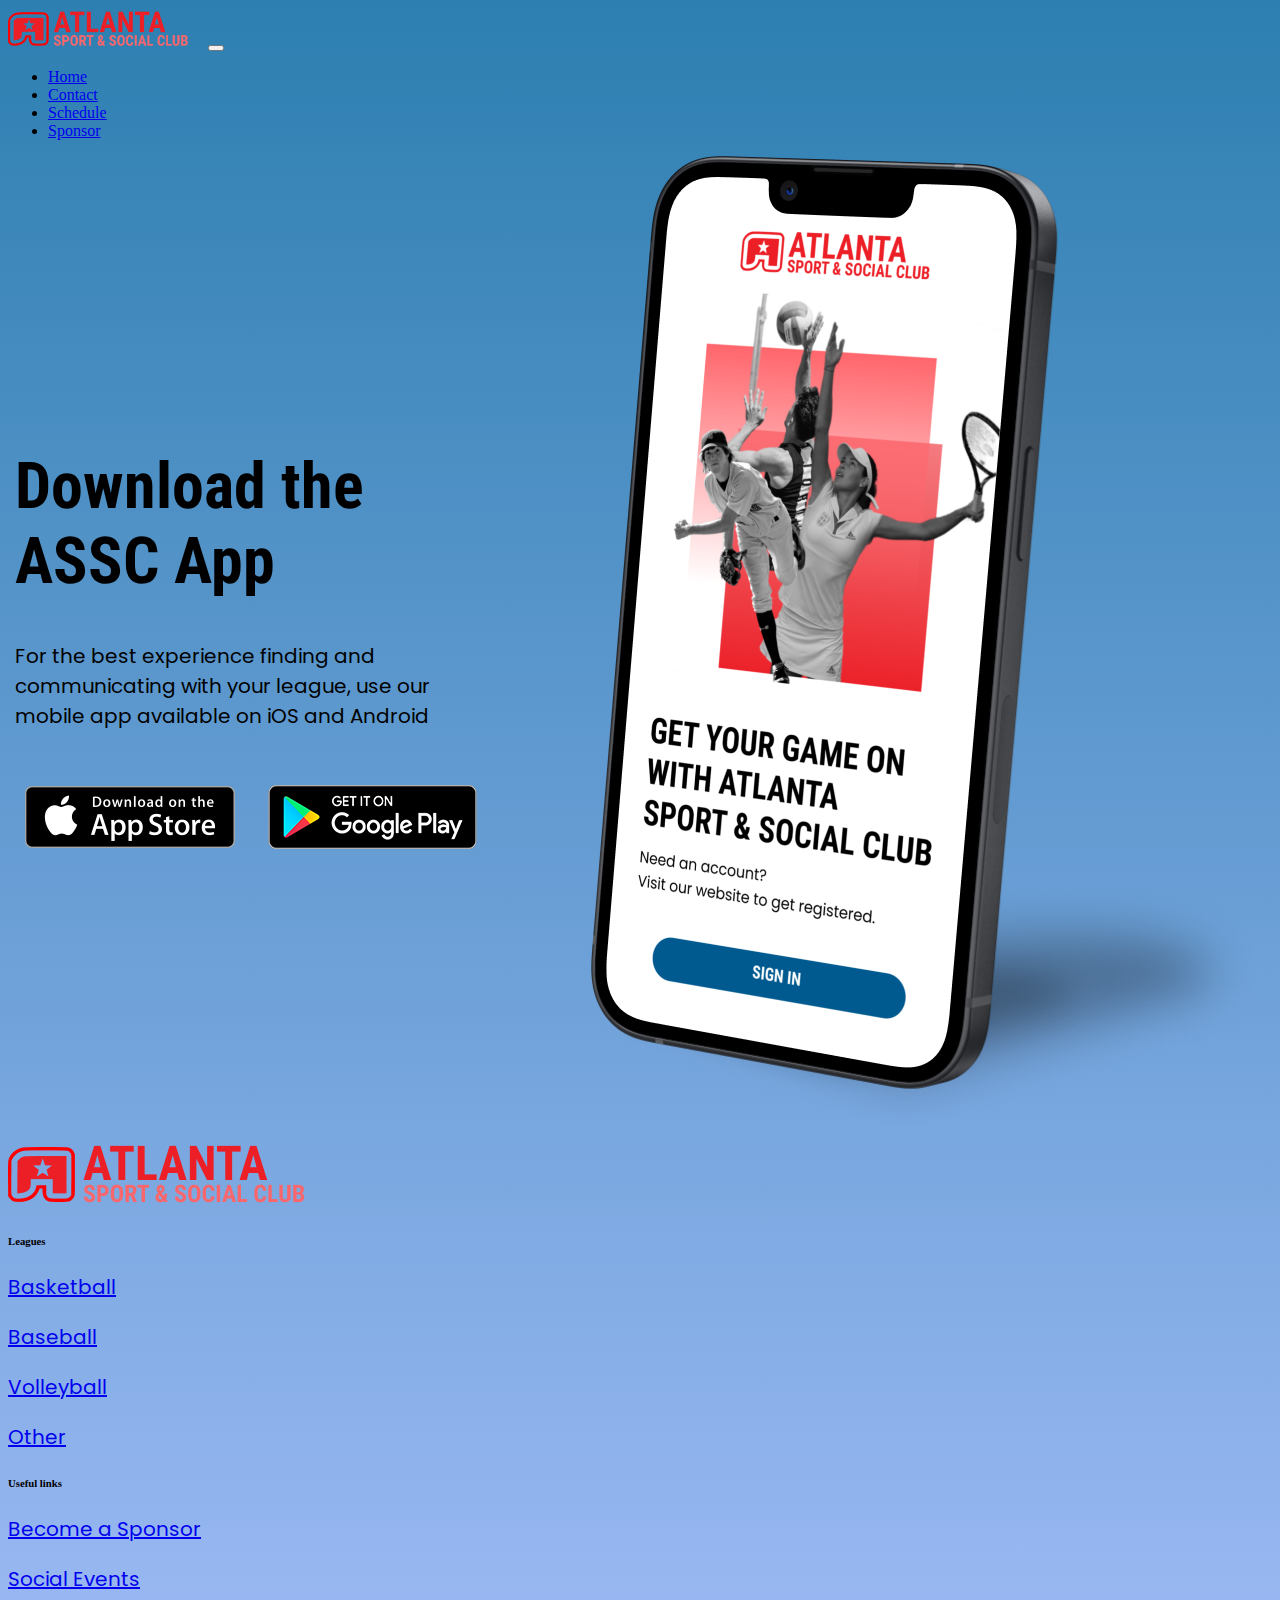
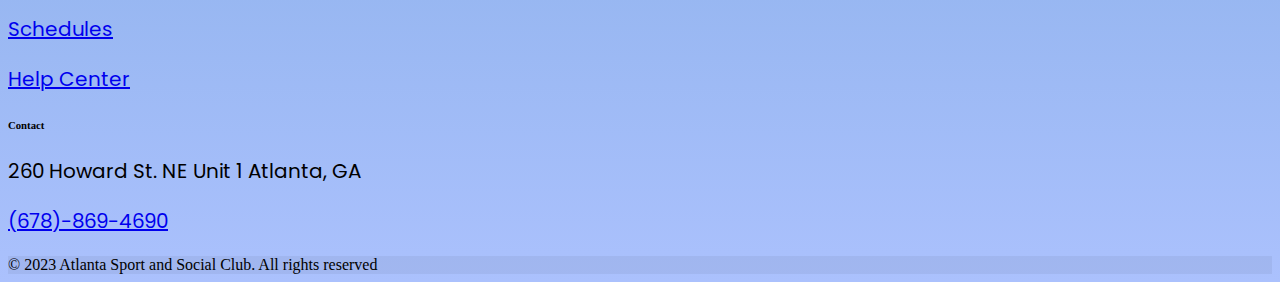
<file: index.html>
<!DOCTYPE html>
<html lang="en">
<head>
    <meta charset="UTF-8">
    <meta http-equiv="X-UA-Compatible" content="IE=edge">
    <meta name="viewport" content="width=device-width, initial-scale=1.0">
    <title>Document</title>
    <link rel="stylesheet" type="text/css" href="assets/css/style.css">
    <link href="https://cdn.jsdelivr.net/npm/bootstrap@5.2.3/dist/css/bootstrap.min.css" rel="stylesheet" integrity="sha384-rbsA2VBKQhggwzxH7pPCaAqO46MgnOM80zW1RWuH61DGLwZJEdK2Kadq2F9CUG65" crossorigin="anonymous">
    <link rel="preconnect" href="https://fonts.googleapis.com">
<link rel="preconnect" href="https://fonts.gstatic.com" crossorigin>
<link href="https://fonts.googleapis.com/css2?family=Open+Sans:wght@300&family=Roboto+Condensed:wght@700&display=swap" rel="stylesheet">
<link href="https://fonts.googleapis.com/css2?family=Open+Sans:wght@300&family=Poppins&family=Roboto+Condensed:wght@700&display=swap" rel="stylesheet">
  </head>
<body class="appLanding">
    <nav class="navbar navbar-expand-lg navbar-dark bg-dark">
        <a class="navbar-brand" href="#"><img src="assets/images/ASSC Logo.png" alt="logo" height="40px" width="auto"></a>
        <button class="navbar-toggler" type="button" data-toggle="collapse" data-target="#navbarSupportedContent" aria-controls="navbarSupportedContent" aria-expanded="false" aria-label="Toggle navigation">
          <span class="navbar-toggler-icon"></span>
        </button>
      
        <div class="collapse navbar-collapse justify-content-between" id="navbarSupportedContent">
          <ul class="navbar-nav mr-auto">
            <li class="nav-item active px-5">
              <a class="nav-link" href="#">Home <span class="sr-only"></span></a>
            </li>
            <li class="nav-item px-5">
              <a class="nav-link" href="#">Contact</a>
            </li>
            <li class="nav-item px-5">
              <a class="nav-link" href="#">Schedule</a>
            </li>
            <li class="nav-item px-5">
              <a class="nav-link" href="#">Sponsor</a>
            </li>
          </ul>
        </div>
      </nav>
    <div class="mainContainer">
        <div class="downloadCTA">
            <h1>Download the ASSC App</h1>
            <p>For the best experience finding and communicating with your league, use our mobile app available on iOS and Android</p>
            <img src="assets/images/AppStoreButtons.png" alt="App Store Buttons">
        </div>
        <div id="appScreen"><img src="assets/images/AppHomeScreen2.png" alt="app home screenshot"></div>
    </div>
    <footer class="text-center text-lg-start bg-dark text-muted">
        <section class="d-flex justify-content-center justify-content-lg-between p-4 border-bottom">
          <div>
            <a href="" class="me-4 text-reset">
              <i class="fab fa-facebook-f"></i>
            </a>
            <a href="" class="me-4 text-reset">
              <i class="fab fa-twitter"></i>
            </a>
            <a href="" class="me-4 text-reset">
              <i class="fab fa-google"></i>
            </a>
            <a href="" class="me-4 text-reset">
              <i class="fab fa-instagram"></i>
            </a>
            <a href="" class="me-4 text-reset">
              <i class="fab fa-linkedin"></i>
            </a>
            <a href="" class="me-4 text-reset">
              <i class="fab fa-github"></i>
            </a>
          </div>
        </section>
        <section class="">
          <div class="container text-center text-md-start mt-5">
            <div class="row mt-3">
              <div class="col-md-3 col-lg-4 col-xl-3 mx-auto mb-4">
                <img src="assets/images/ASSC Logo.png" alt="logo">
              </div>
              <div class="col-md-2 col-lg-2 col-xl-2 mx-auto mb-4">
                <h6 class="text-uppercase fw-bold mb-4">
                  Leagues
                </h6>
                <p>
                  <a href="#!" class="text-reset">Basketball</a>
                </p>
                <p>
                  <a href="#!" class="text-reset">Baseball</a>
                </p>
                <p>
                  <a href="#!" class="text-reset">Volleyball</a>
                </p>
                <p>
                  <a href="#!" class="text-reset">Other</a>
                </p>
              </div>
              <div class="col-md-3 col-lg-2 col-xl-2 mx-auto mb-4">
                <h6 class="text-uppercase fw-bold mb-4">
                  Useful links
                </h6>
                <p>
                  <a href="#!" class="text-reset">Become a Sponsor</a>
                </p>
                <p>
                  <a href="#!" class="text-reset">Social Events</a>
                </p>
                <p>
                  <a href="#!" class="text-reset">Schedules</a>
                </p>
                <p>
                  <a href="#!" class="text-reset">Help Center</a>
                </p>
              </div>
              <div class="col-md-4 col-lg-3 col-xl-3 mx-auto mb-md-0 mb-4">
                <h6 class="text-uppercase fw-bold mb-4">Contact</h6>
                <p><i class="fas fa-home me-3"></i>260 Howard St. NE
                    Unit 1
                    Atlanta, GA</p>
                <a href="#"><p><i class="fas fa-phone me-3"></i> (678)-869-4690</p></a>
              </div>
            </div>
          </div>
        </section>
        <div class="text-center p-4" style="background-color: rgba(0, 0, 0, 0.05);">
            © 2023 Atlanta Sport and Social Club. All rights reserved
        </div>
      </footer>
    <script src="https://cdn.jsdelivr.net/npm/bootstrap@5.2.3/dist/js/bootstrap.bundle.min.js" integrity="sha384-kenU1KFdBIe4zVF0s0G1M5b4hcpxyD9F7jL+jjXkk+Q2h455rYXK/7HAuoJl+0I4" crossorigin="anonymous"></script>
</body>
</html>
</file>
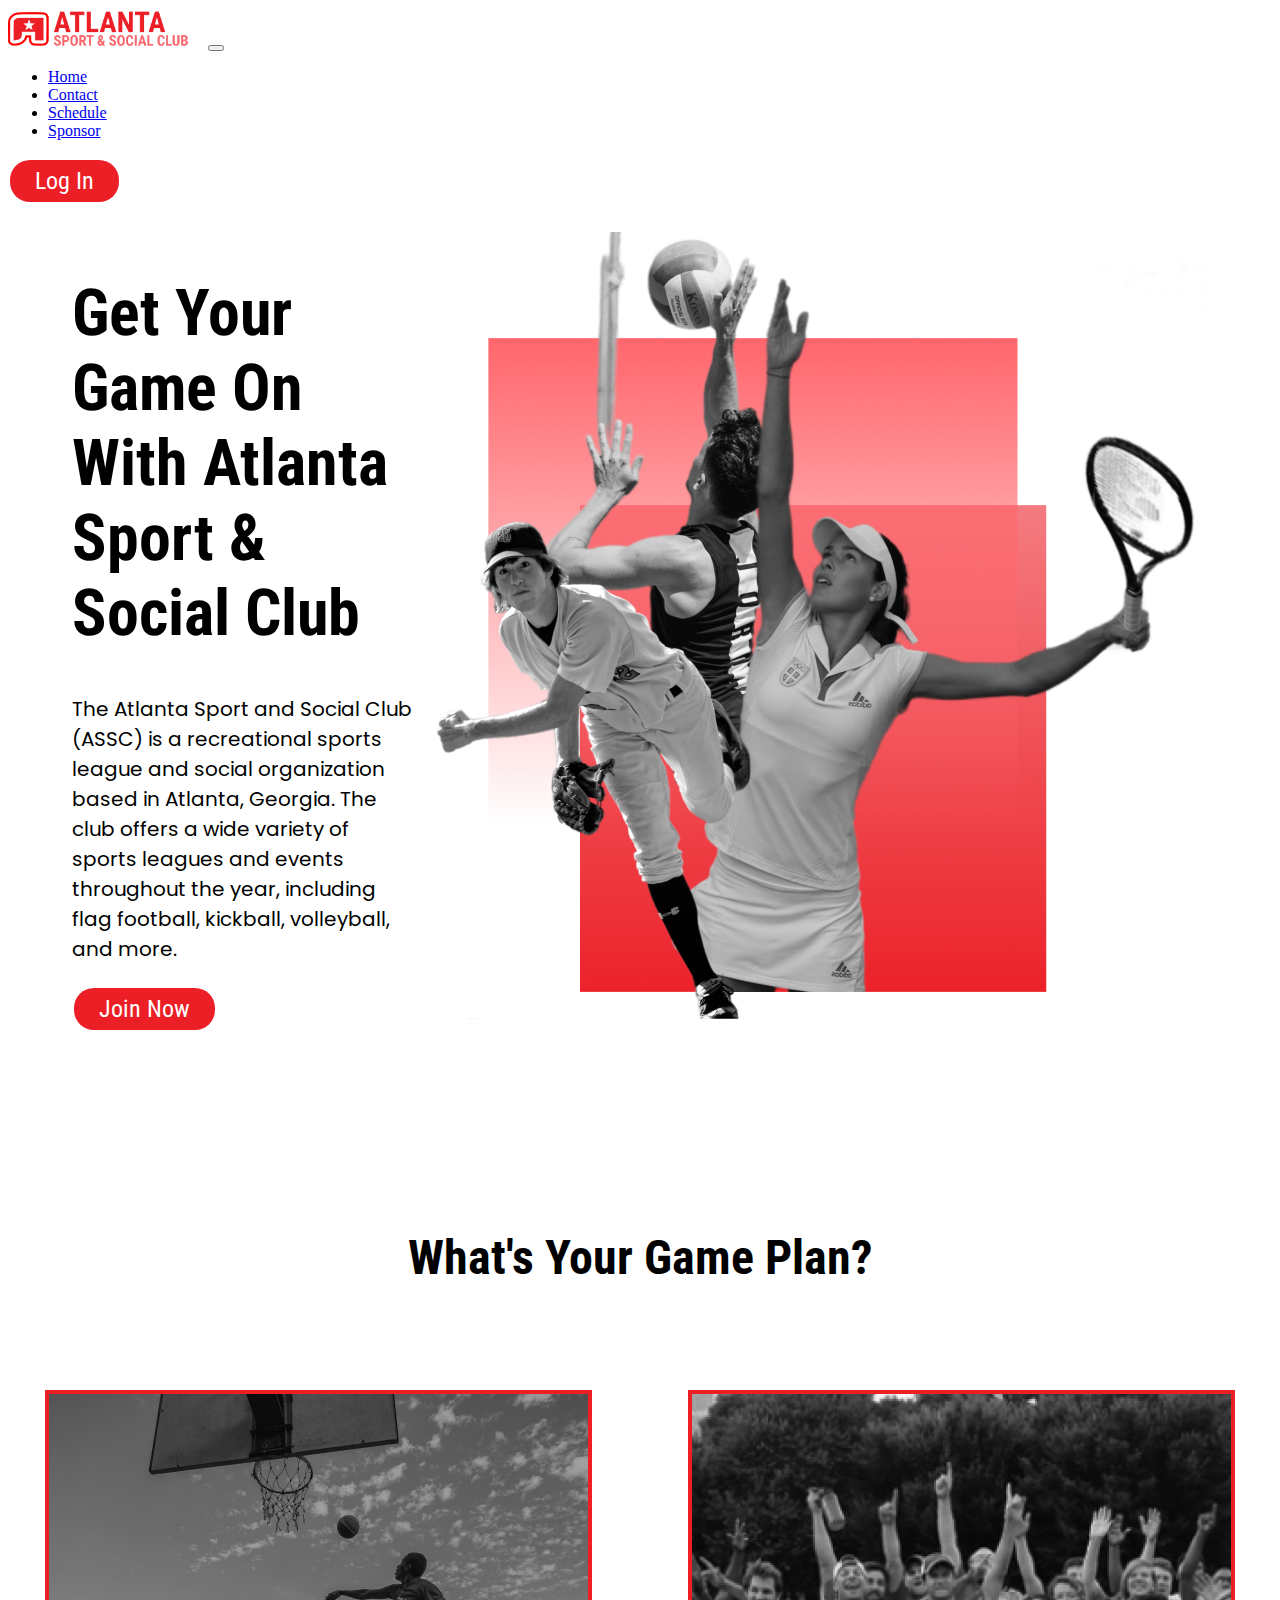
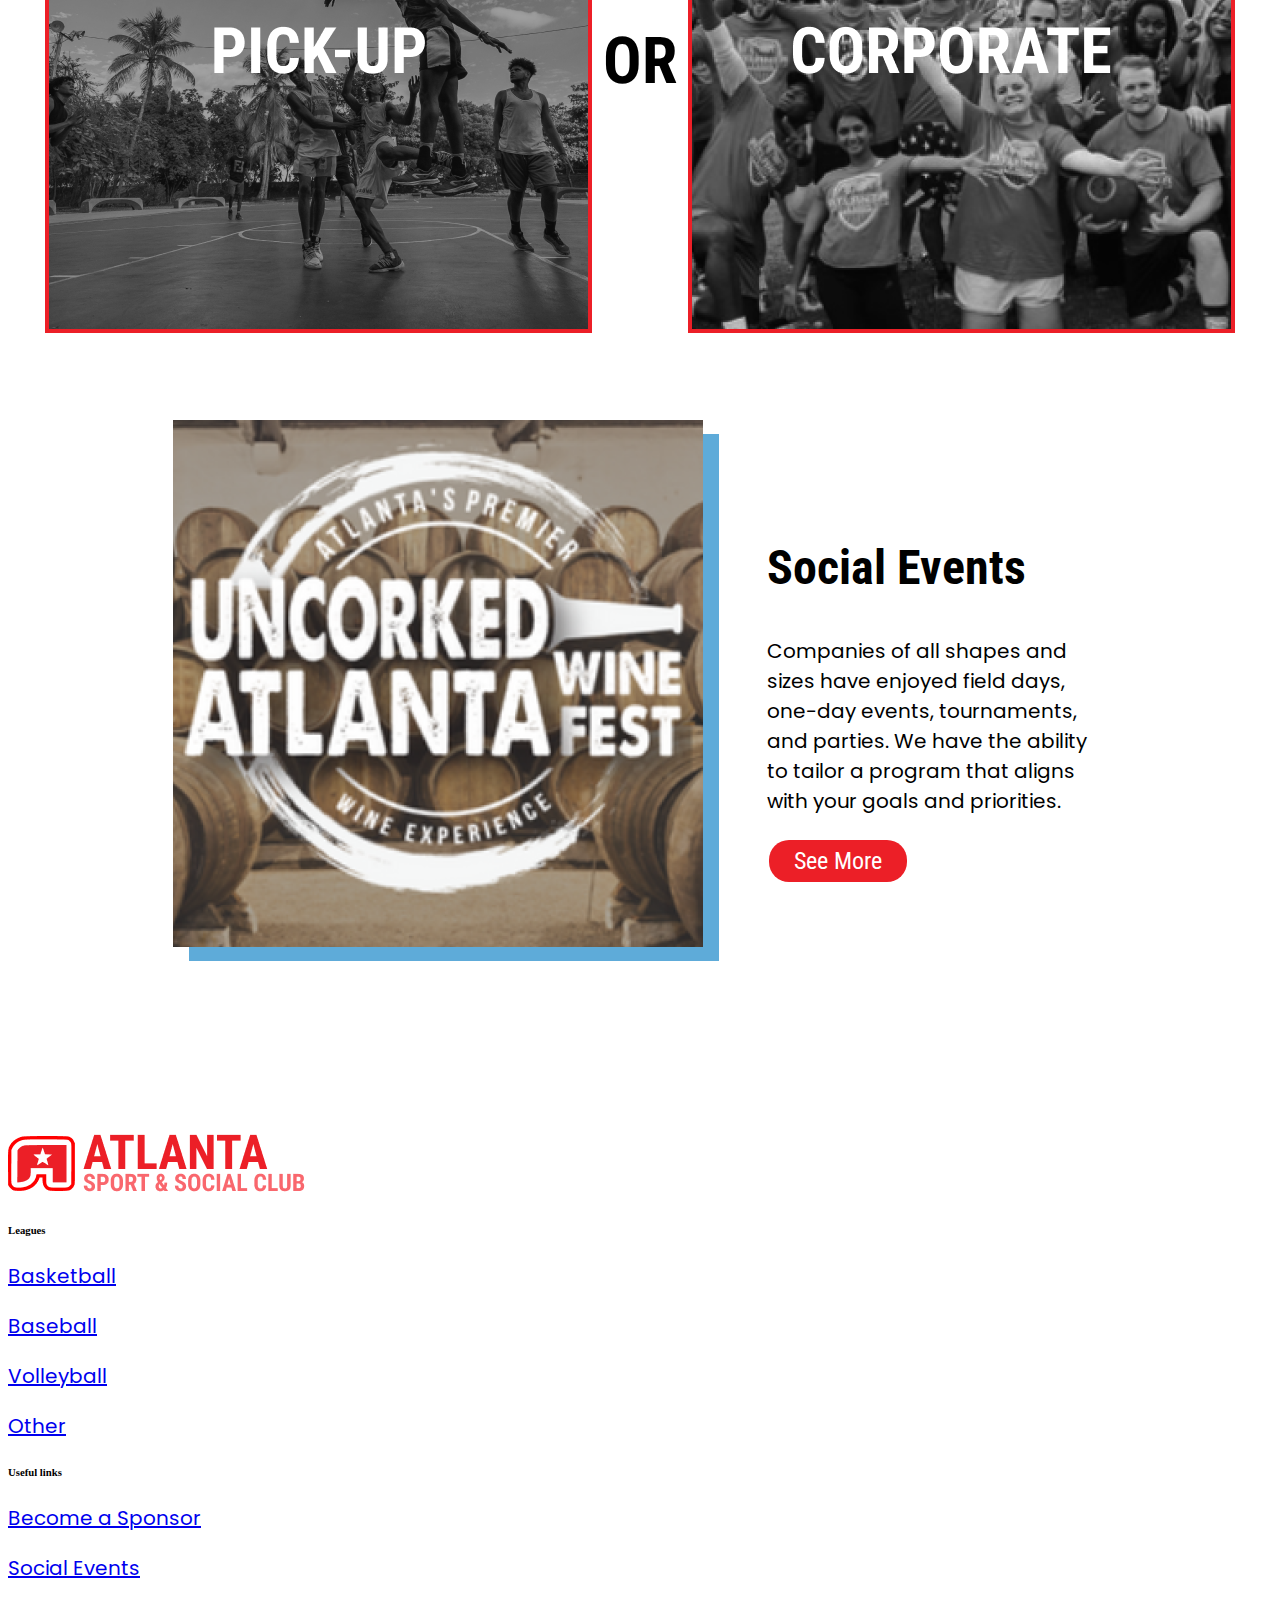
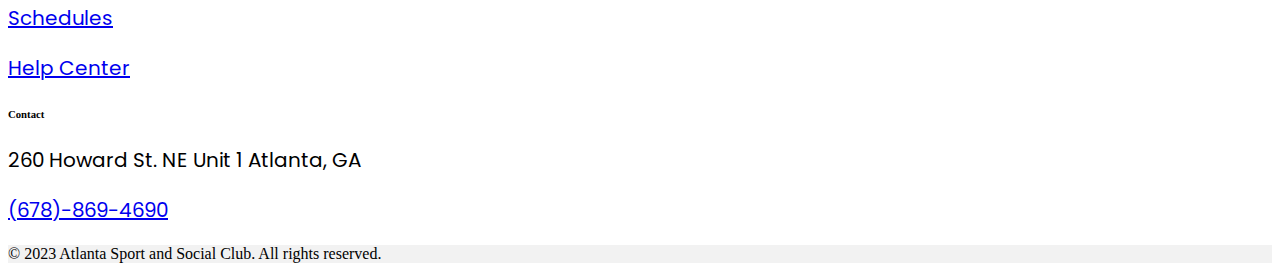
<file: homepage.html>
<!DOCTYPE html>
<html lang="en">
<head>
    <meta charset="UTF-8">
    <meta http-equiv="X-UA-Compatible" content="IE=edge">
    <meta name="viewport" content="width=device-width, initial-scale=1.0">
    <title>Document</title>
    <link rel="stylesheet" type="text/css" href="assets/css/style.css">
    <link href="https://cdn.jsdelivr.net/npm/bootstrap@5.2.3/dist/css/bootstrap.min.css" rel="stylesheet" integrity="sha384-rbsA2VBKQhggwzxH7pPCaAqO46MgnOM80zW1RWuH61DGLwZJEdK2Kadq2F9CUG65" crossorigin="anonymous">
    <link rel="preconnect" href="https://fonts.googleapis.com">
<link rel="preconnect" href="https://fonts.gstatic.com" crossorigin>
<link href="https://fonts.googleapis.com/css2?family=Open+Sans:wght@300&family=Roboto+Condensed:wght@700&display=swap" rel="stylesheet">
<link rel="preconnect" href="https://fonts.googleapis.com">
<link rel="preconnect" href="https://fonts.gstatic.com" crossorigin>
<link href="https://fonts.googleapis.com/css2?family=Open+Sans:wght@300&family=Poppins&family=Roboto+Condensed:wght@700&display=swap" rel="stylesheet">
</head>
<body>
    <nav class="navbar navbar-expand-lg navbar-dark bg-dark">
        <a class="navbar-brand" href="#"><img src="assets/images/ASSC Logo.png" alt="logo" height="40px" width="auto"></a>
        <button class="navbar-toggler" type="button" data-toggle="collapse" data-target="#navbarSupportedContent" aria-controls="navbarSupportedContent" aria-expanded="false" aria-label="Toggle navigation">
          <span class="navbar-toggler-icon"></span>
        </button>
      
        <div class="collapse navbar-collapse justify-content-between" id="navbarSupportedContent">
          <ul class="navbar-nav mr-auto">
            <li class="nav-item active px-5">
              <a class="nav-link" href="#">Home <span class="sr-only"></span></a>
            </li>
            <li class="nav-item px-5">
              <a class="nav-link" href="#">Contact</a>
            </li>
            <li class="nav-item px-5">
              <a class="nav-link" href="#">Schedule</a>
            </li>
            <li class="nav-item px-5">
              <a class="nav-link" href="#">Sponsor</a>
            </li>
          </ul>
          <button class="logIn redPillbutton">Log In</button>
        </div>
      </nav>
      <div class="heroSection">
        <div class="introduction">
            <h1>Get Your Game On With Atlanta Sport & Social Club</h1>
            <p>The Atlanta Sport and Social Club (ASSC) is a recreational sports league and social organization based in Atlanta, Georgia. The club offers a wide variety of sports leagues and events throughout the year, including flag football, kickball, volleyball, and more.</p>
            <button class="redPillbutton">Join Now</button>
        </div>
        <div class="heroImage"><img src="assets/images/heroImage.png" alt="hero image"></div>
      </div>
      <div class="gamePlan">
        <h2 class="subHead">What's Your Game Plan?</h2>
        <div class="gameTypesection">
            <img src="assets/images/Game Type Pick.png" alt="Pick Up Image">
            <h1 class="or">OR</h1>
            <img src="assets/images/Game Type Corp.png" alt="Corporate Image">
        </div>
      </div>    
      <div class="socialEventsbanner">
        <div class="socialImage">
            <img src="assets/images/Social Event Image.png" alt="Social Image">
        </div>
        <div class="socialText">
            <h2>Social Events</h2>
            <p>Companies of all shapes and sizes have enjoyed field days, one-day events, tournaments, and parties. We have the ability to tailor a program that aligns with your goals and priorities.</p>
            <button class="redPillbutton">See More</button>
        </div>
      </div>

      <footer class="text-center text-lg-start bg-dark text-muted">
        <section class="d-flex justify-content-center justify-content-lg-between p-4 border-bottom">
          <div>
            <a href="" class="me-4 text-reset">
              <i class="fab fa-facebook-f"></i>
            </a>
            <a href="" class="me-4 text-reset">
              <i class="fab fa-twitter"></i>
            </a>
            <a href="" class="me-4 text-reset">
              <i class="fab fa-google"></i>
            </a>
            <a href="" class="me-4 text-reset">
              <i class="fab fa-instagram"></i>
            </a>
            <a href="" class="me-4 text-reset">
              <i class="fab fa-linkedin"></i>
            </a>
            <a href="" class="me-4 text-reset">
              <i class="fab fa-github"></i>
            </a>
          </div>
        </section>
        <section class="">
          <div class="container text-center text-md-start mt-5">
            <div class="row mt-3">
              <div class="col-md-3 col-lg-4 col-xl-3 mx-auto mb-4">
                <img src="assets/images/ASSC Logo.png" alt="logo">
              </div>
              <div class="col-md-2 col-lg-2 col-xl-2 mx-auto mb-4">
                <h6 class="text-uppercase fw-bold mb-4">
                  Leagues
                </h6>
                <p>
                  <a href="#!" class="text-reset">Basketball</a>
                </p>
                <p>
                  <a href="#!" class="text-reset">Baseball</a>
                </p>
                <p>
                  <a href="#!" class="text-reset">Volleyball</a>
                </p>
                <p>
                  <a href="#!" class="text-reset">Other</a>
                </p>
              </div>
              <div class="col-md-3 col-lg-2 col-xl-2 mx-auto mb-4">
                <h6 class="text-uppercase fw-bold mb-4">
                  Useful links
                </h6>
                <p>
                  <a href="#!" class="text-reset">Become a Sponsor</a>
                </p>
                <p>
                  <a href="#!" class="text-reset">Social Events</a>
                </p>
                <p>
                  <a href="#!" class="text-reset">Schedules</a>
                </p>
                <p>
                  <a href="#!" class="text-reset">Help Center</a>
                </p>
              </div>
              <div class="col-md-4 col-lg-3 col-xl-3 mx-auto mb-md-0 mb-4">
                <h6 class="text-uppercase fw-bold mb-4">Contact</h6>
                <p><i class="fas fa-home me-3"></i>260 Howard St. NE
                    Unit 1
                    Atlanta, GA</p>
                <a href="#"><p><i class="fas fa-phone me-3"></i> (678)-869-4690</p></a>
              </div>
            </div>
          </div>
        </section>
        <div class="text-center p-4" style="background-color: rgba(0, 0, 0, 0.05);">
            © 2023 Atlanta Sport and Social Club. All rights reserved.
        </div>
      </footer>
    <script src="https://cdn.jsdelivr.net/npm/bootstrap@5.2.3/dist/js/bootstrap.bundle.min.js" integrity="sha384-kenU1KFdBIe4zVF0s0G1M5b4hcpxyD9F7jL+jjXkk+Q2h455rYXK/7HAuoJl+0I4" crossorigin="anonymous"></script>
</body>
</file>
<file: assets/css/style.css>
.mainContainer {
    display: flex;
    margin: auto;
    align-items: center;
    justify-content: center;
    min-height: 95vh;
    padding: 0px 100px;
}

body.appLanding {
    background-image: linear-gradient(#2d7fb1, rgb(171, 193, 253)) !important;
}

.navbar-nav {
    padding-right: 40px;
}

.downloadCTA {
    padding-right: 5rem;
}

button.redPillbutton {
    background-color: #EC1F27;
    border: none;
    color: white;
    padding: 7px 25px;
    text-align: center;
    text-decoration: none;
    display: inline-block;
    margin: 4px 2px;
    cursor: pointer;
    border-radius: 20px;
    font-family: "Roboto Condensed", sans-serif;
    font-size: 24px;
  }

.heroSection {
    display: flex;
    align-items: center;
    margin: auto;
    padding: 0rem 4rem;
    justify-content: space-around;
    min-height: 95vh;
}

.gamePlan {
    min-height: 95vh;
}

.subHead {
    text-align: center;
    padding: 8rem 2rem 4rem;
}

.gameTypesection {
    display: flex;
    flex-direction: row;
    align-items: center;
    justify-content: space-around;
    padding: 0rem 2rem;
}

.socialEventsbanner {
    display: flex;
    flex-direction: row;
    align-items: center;
    justify-content: center;
    padding: 4rem;
    margin-bottom: 100px;
}

.socialText {
    max-width: 30%;
    padding-left: 3rem;
}

h1 {
    font-family: "Roboto Condensed", sans-serif;
    font-size: 64px !important;
    font-weight: bold;
}

h2 {
    font-family: "Roboto Condensed", sans-serif;
    font-size: 48px !important;
}

p {
    font-family: 'Poppins', sans-serif;
    font-size: 20px !important;
}

@media only screen and (max-width: 1200px) {
    .heroSection {
        flex-direction: column;
    }
    .gameTypesection {
        flex-direction: column;
    }
    .mainContainer {
        flex-direction: column;
    }
}
</file>
